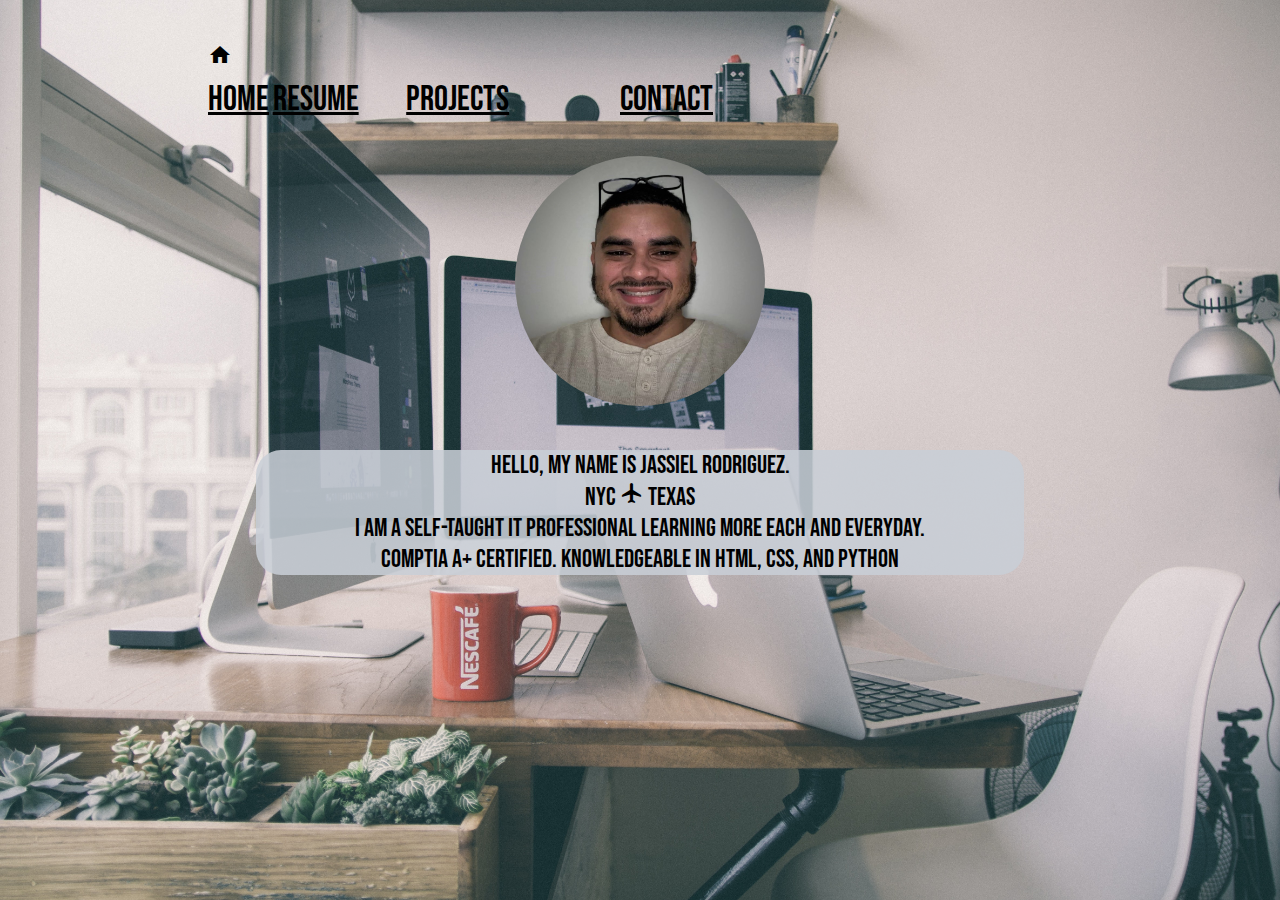
<file: index.html>
<!DOCTYPE html>
<html lang="en">
<head> <link rel="stylesheet" href="heropagestyle.css">
    <meta charset="UTF-8">
    <meta http-equiv="X-UA-Compatible" content="IE=edge">
    <meta name="viewport" content="width=device-width, initial-scale=1.0">
    <title>Jassiel Rodriguez Tech</title>
    <link href="https://fonts.googleapis.com/css2?family=Bebas+Neue&display=swap" rel="stylesheet">
    <link rel="stylesheet" href="https://fonts.googleapis.com/icon?family=Material+Icons">
</head>

<body>
    <ul class="navbar">
        <li> <a href= "index.html" ><i class="material-icons">home</i> Home</a></li>
        <li> <a href= "JRResume.html"><i class="material-icons">feed</i> Resume </a></li>
        <li> <a href= "JRProjects.html"><i class="material-icons">handyman</i> Projects </a></li>
        <li> <a href= "#"><i class="material-icons">connect_without_contact</i> Contact </a></li>
        </ul>

<div class="pic"> <img src="profilepic.jpg" alt="" width="250" height="250"></div>

<div class="about">Hello, My name is Jassiel Rodriguez.  <br>NYC <i class="material-icons">flight</i> Texas<br>  I am a self-taught IT professional learning more each and everyday.
     <br>
     Comptia A+ certified. Knowledgeable in HTML, CSS, and Python</div>
    
</body>
</html>
</file>
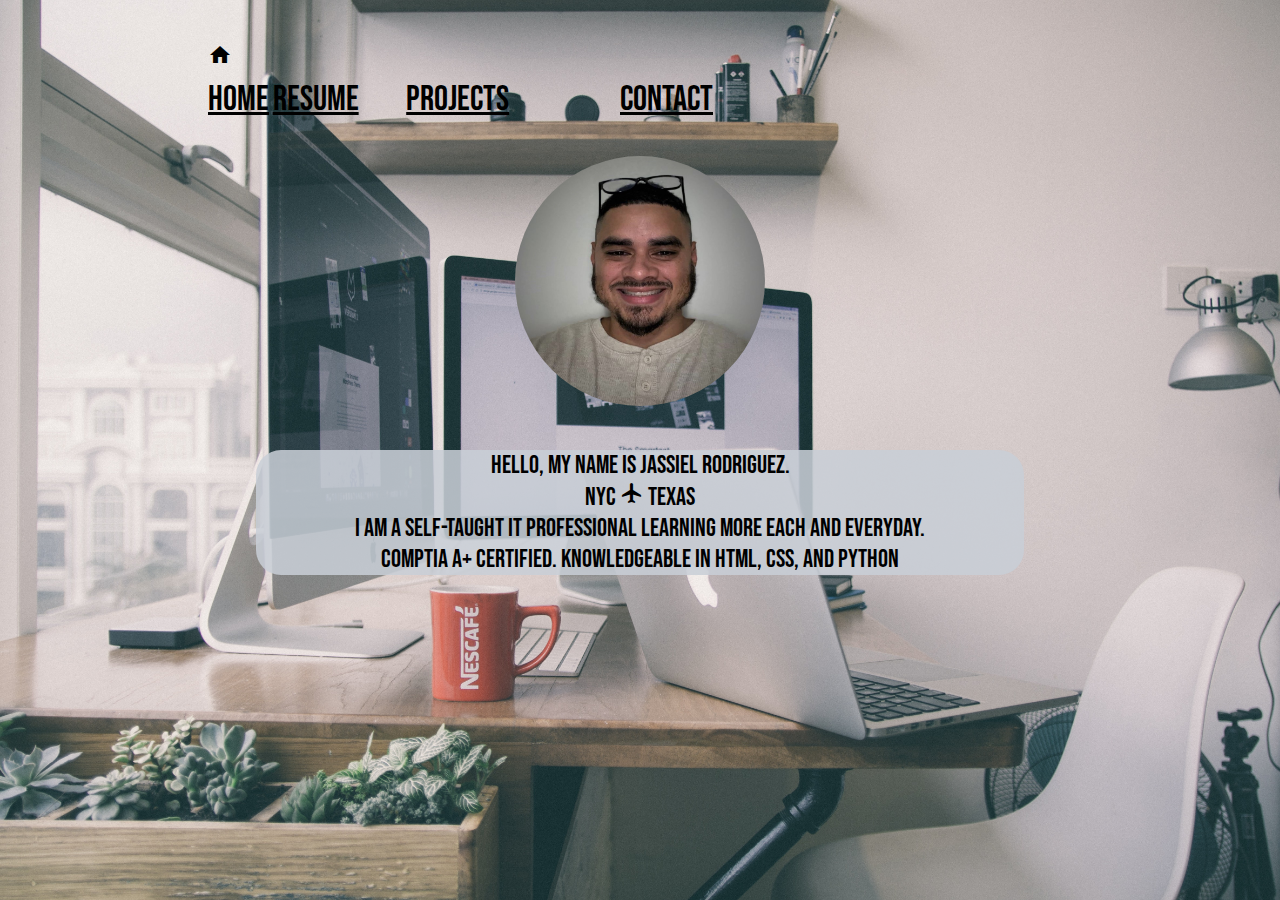
<file: Heropage.html>
<!DOCTYPE html>
<html lang="en">
<head> <link rel="stylesheet" href="heropagestyle.css">
    <meta charset="UTF-8">
    <meta http-equiv="X-UA-Compatible" content="IE=edge">
    <meta name="viewport" content="width=device-width, initial-scale=1.0">
    <title>Jassiel Rodriguez Tech</title>
    <link href="https://fonts.googleapis.com/css2?family=Bebas+Neue&display=swap" rel="stylesheet">
    <link rel="stylesheet" href="https://fonts.googleapis.com/icon?family=Material+Icons">
</head>

<body>
    <ul class="navbar">
        <li> <a href= "Heropage.html" ><i class="material-icons">home</i> Home</a></li>
        <li> <a href= "JRResume.html"><i class="material-icons">feed</i> Resume </a></li>
        <li> <a href= "JRProjects.html"><i class="material-icons">handyman</i> Projects </a></li>
        <li> <a href= "#"><i class="material-icons">connect_without_contact</i> Contact </a></li>
        </ul>

<div class="pic"> <img src="profilepic.jpg" alt="" width="250" height="250"></div>

<div class="about">Hello, My name is Jassiel Rodriguez.  <br>NYC <i class="material-icons">flight</i> Texas<br>  I am a self-taught IT professional learning more each and everyday.
     <br>
     Comptia A+ certified. Knowledgeable in HTML, CSS, and Python</div>
    
</body>
</html>
</file>
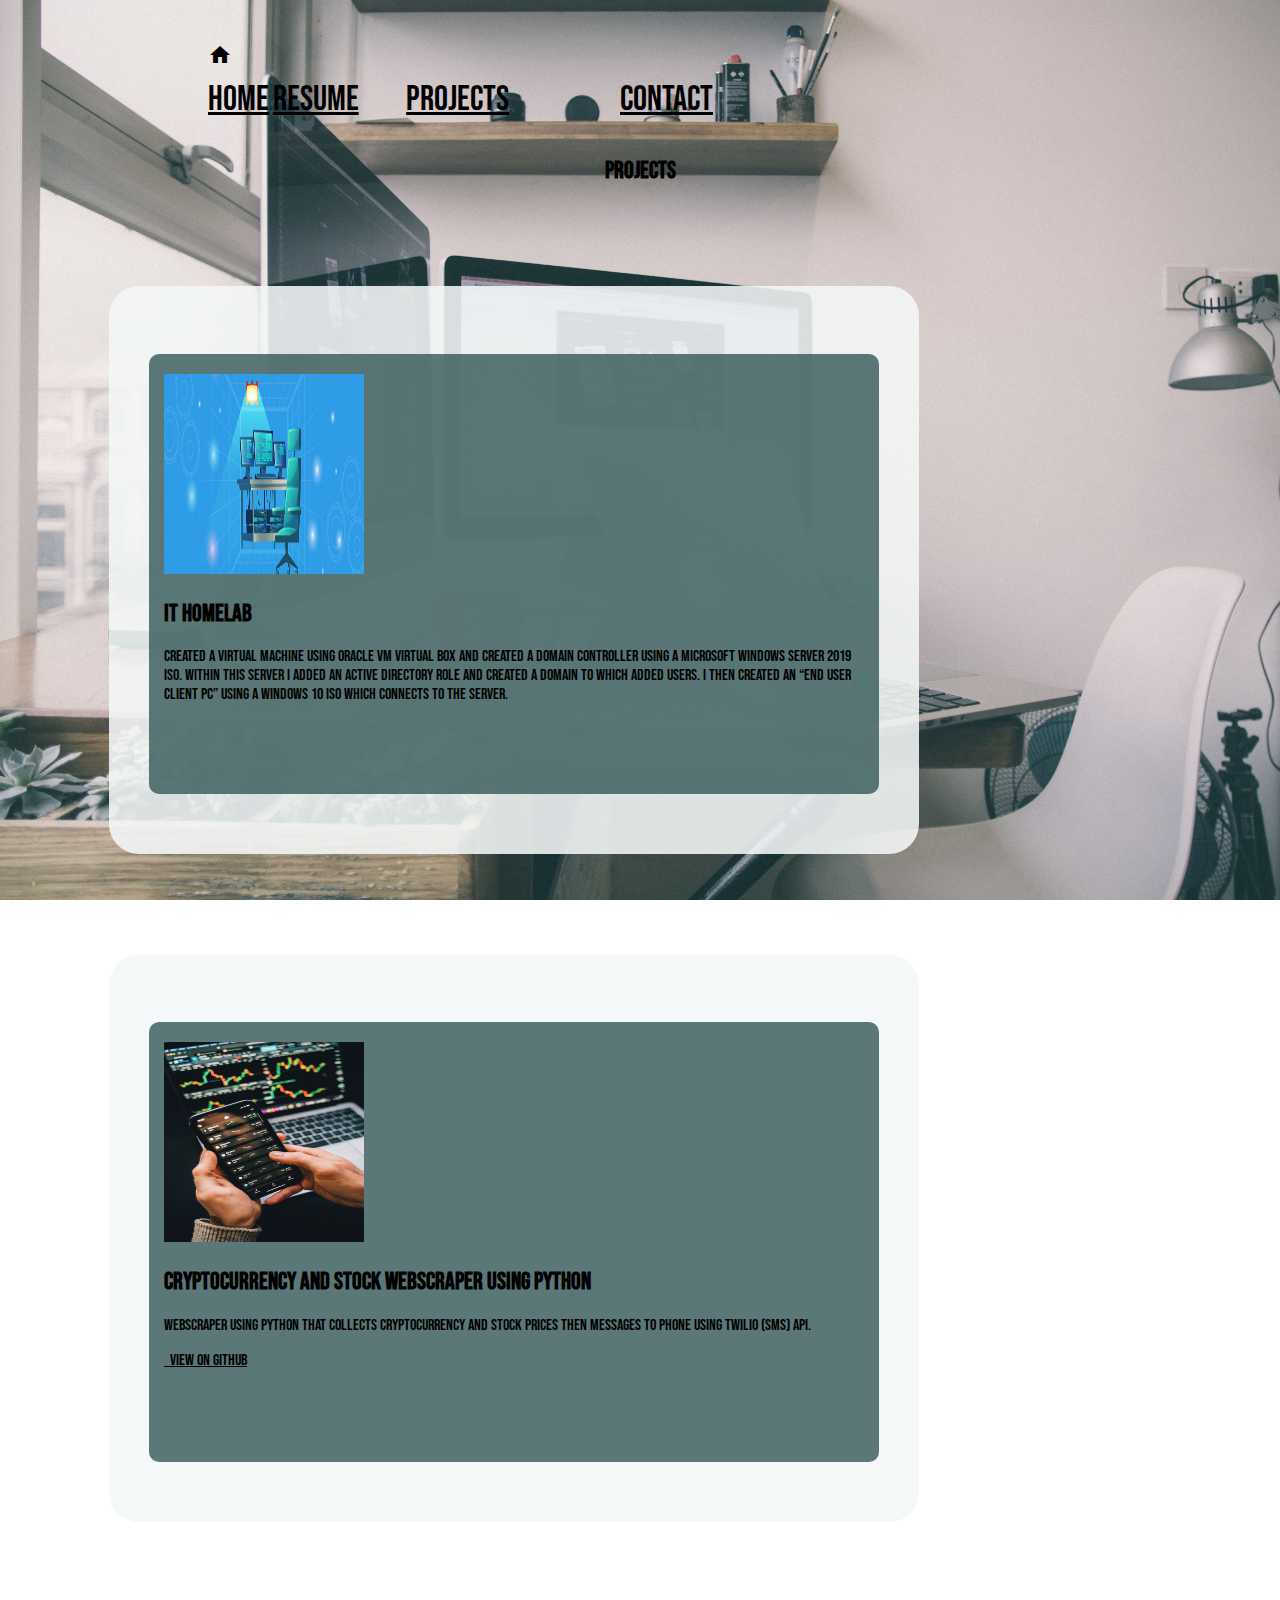
<file: JRProjects.html>
<!DOCTYPE html>
<html lang="en">
<head>
    <link rel="stylesheet" href="heropagestyle.css">
    <meta charset="UTF-8">
    <meta http-equiv="X-UA-Compatible" content="IE=edge">
    <meta name="viewport" content="width=device-width, initial-scale=1.0">
    <title>Document</title>
    <link href="https://fonts.googleapis.com/css2?family=Bebas+Neue&display=swap" rel="stylesheet">
    <link rel="stylesheet" href="https://fonts.googleapis.com/icon?family=Material+Icons">
</head>
<body>
    <ul class="navbar">
        <li> <a href= "index.html"><i class="material-icons">home</i> Home </a></li>
        <li> <a href= "JRResume.html"><i class="material-icons">feed</i> Resume </a></li>
        <li> <a href= "JRProjects.html"><i class="material-icons">handyman</i> Projects </a></li>
        <li> <a href= ""><i class="material-icons">connect_without_contact</i> Contact </a></li>
        </ul>  

<h1>Projects</h1> 

<div class="container">
    <div class="card">
        <div class="imgbx"
        <a href="github">
            <img src="homelab.jpg" width="200" height="200"</a>
            <h2>IT homelab</h2>  
           <P>Created a virtual machine using Oracle VM Virtual Box and created a domain controller using a 
            Microsoft Windows Server 2019 iso. Within this server I added an Active directory role and created a 
            domain to which added users. I then created an “end user client PC” using a Windows 10 iso which 
            connects to the server.</p>
            <div></div>
</div>
</div>
</div>

<div class="container">
    <div class="card">
        <div class="imgbx"
        <a href="github">
            <img src="crypto.jpg" width="200" height="200"</a>
            <h2>Cryptocurrency and stock webscraper using Python</h2>  
           <p> Webscraper using Python that collects cryptocurrency and stock prices then messages to phone using Twilio (SMS) API.</p>
            <a href= "github"><i class="fa fa-github"></i>&nbsp&nbspView on Github</a>
</div>
</div>
</div>



    
</body>
</html>
</file>
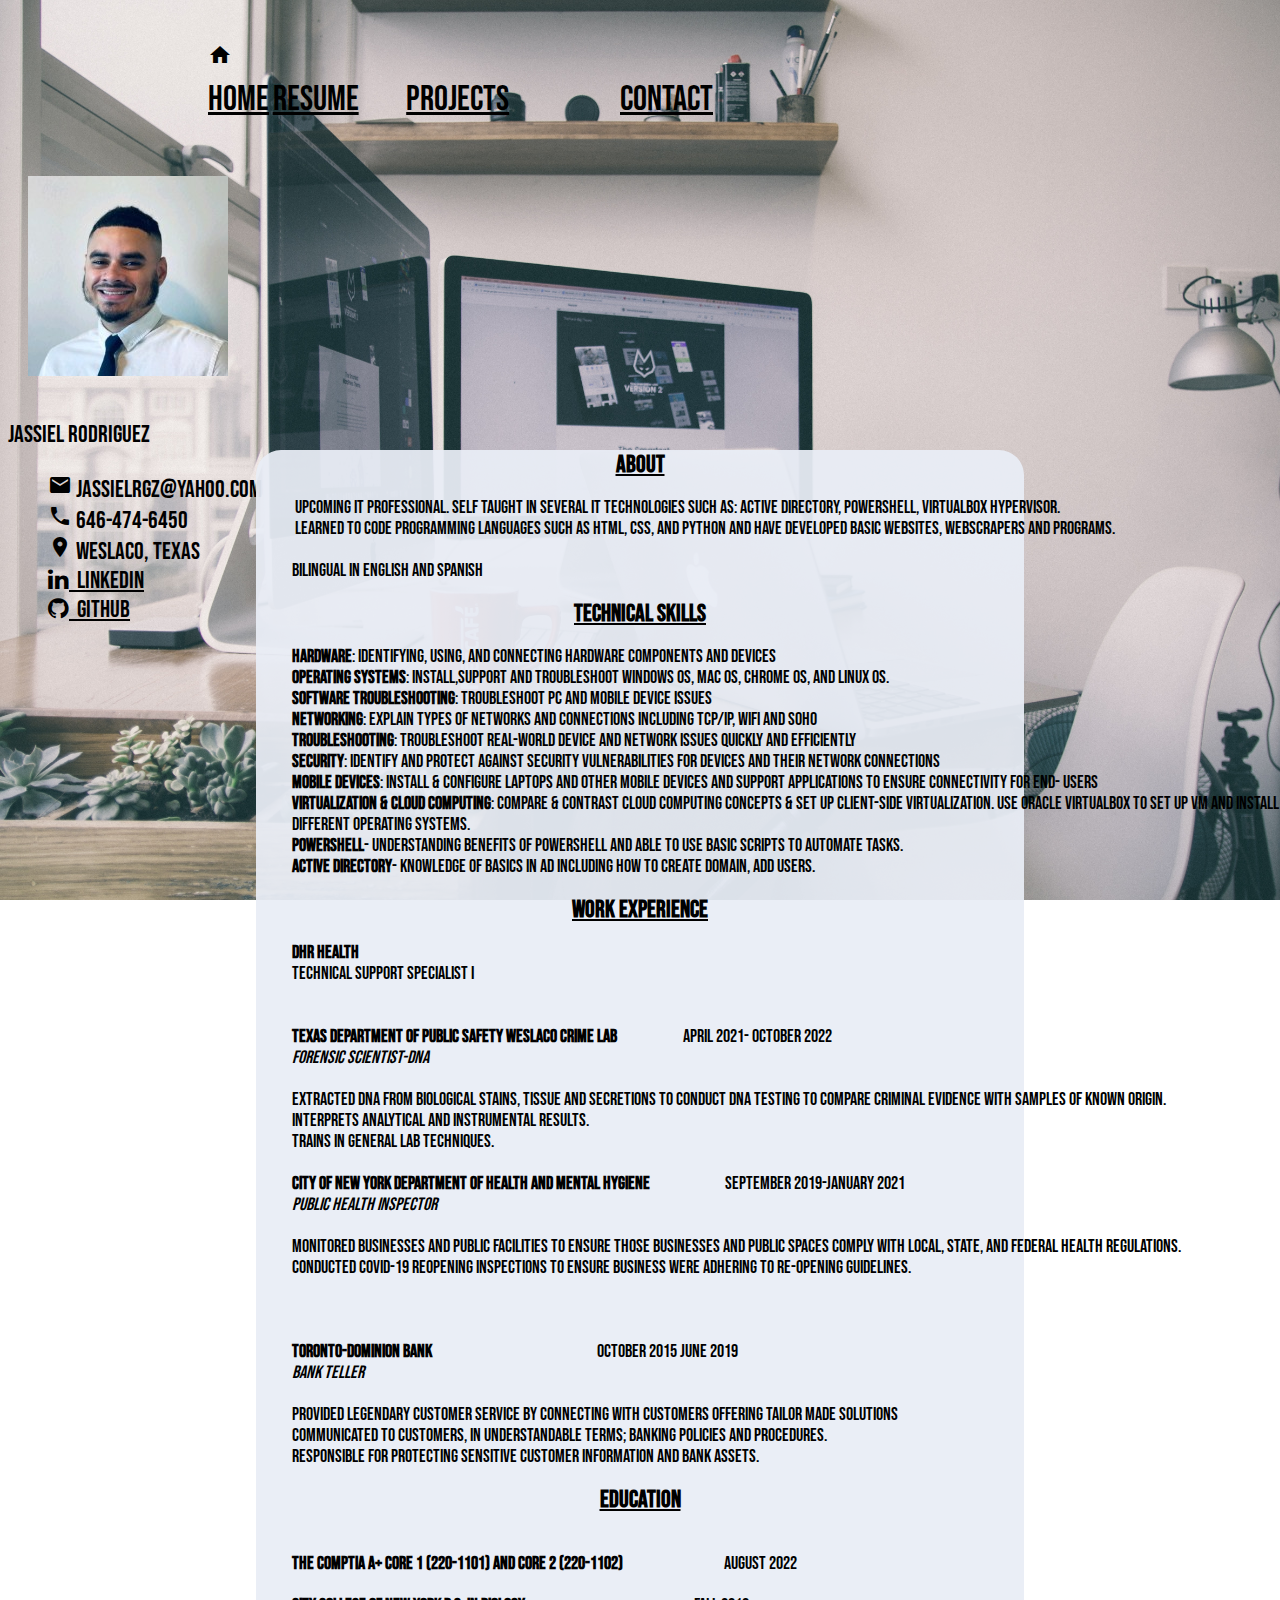
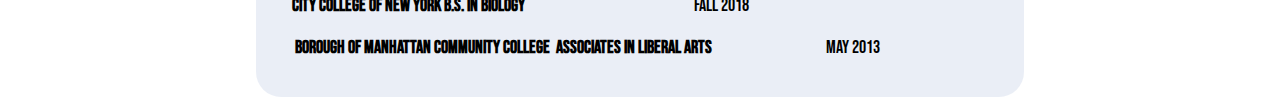
<file: JRResume.html>
<!DOCTYPE html>
<html lang="en">
<head>
    <link rel="stylesheet" href="heropagestyle.css">
    <meta charset="UTF-8">
    <meta http-equiv="X-UA-Compatible" content="IE=edge">
    <meta name="viewport" content="width=device-width, initial-scale=1.0">
    <title>Jassiel Rodriguez Resume</title>
    <link href="https://fonts.googleapis.com/css2?family=Bebas+Neue&display=swap" rel="stylesheet">
    <link rel="stylesheet" href="https://fonts.googleapis.com/icon?family=Material+Icons">
    <link rel="stylesheet" href="https://maxcdn.bootstrapcdn.com/font-awesome/4.4.0/css/font-awesome.min.css">
    
</head>
<body>
    <ul class="navbar">
        <li> <a href= "index.html"><i class="material-icons">home</i> Home </a></li>
        <li> <a href= "JRResume.html"><i class="material-icons">feed</i> Resume </a></li>
        <li> <a href= "JRProjects.html"><i class="material-icons">handyman</i> Projects </a></li>
        <li> <a href= "#"><i class="material-icons">connect_without_contact</i> Contact </a></li>
        </ul>   

        <div class="pic2"> <img src="profilepic2.jpg" alt="" width="200" height="200"></div>

        <div class="profile"> 
            <p>Jassiel Rodriguez</p>
            <ul class="rescontact">
                <li> <i class="material-icons">mail</i> Jassielrgz@yahoo.com </a></li>
                <li> <i class="material-icons">phone</i> 646-474-6450  </a></li>
                <li> <i class="material-icons">location_on</i> Weslaco, Texas </a></li>
                <li> <a href= "https://www.linkedin.com/in/jassielrodrigueztech/"><i class="fa fa-linkedin"></i>&nbsp&nbspLinkedin</a></li>
                <li> <a href= "https://github.com/JassielRGZ"><i class="fa fa-github"></i>&nbsp&nbspGithub</a></li>

                </ul>   
        </div>
           
        <div class="profile2"> 
            <H1><u>About</u></H1>
            <pre>
             Upcoming IT professional. Self taught in several IT technologies such as: Active Directory, Powershell, VirtualBox hypervisor. 
             Learned to code programming languages such as HTML, CSS, and Python and have developed basic websites, webscrapers and programs.<br> 
            Bilingual in English and Spanish</pre>

            <H1><u>Technical Skills</u></H1>
            <pre>
            <b>Hardware</b>: Identifying, using, and connecting hardware components and devices
            <b>Operating Systems</b>: Install,support and troubleshoot Windows OS, Mac OS, Chrome OS, and Linux OS.
            <b>Software Troubleshooting</b>: Troubleshoot PC and mobile device issues 
            <b>Networking</b>: Explain types of networks and connections including TCP/IP, WIFI and SOHO
            <b>Troubleshooting</b>: Troubleshoot real-world device and network issues quickly and efficiently
            <b>Security</b>: Identify and protect against security vulnerabilities for devices and their network connections
            <b>Mobile Devices</b>: Install & configure laptops and other mobile devices and support applications to ensure connectivity for end- users
            <b>Virtualization & Cloud Computing</b>: Compare & contrast cloud computing concepts & set up client-side virtualization. Use Oracle VirtualBox to set up VM and install 
            different operating systems.
            <b>Powershell</b>- Understanding benefits of Powershell and able to use basic scripts to automate tasks.
            <b>Active Directory</B>- Knowledge of basics in AD including how to create domain, add users.</pre> 

            <H1><u> WORK EXPERIENCE</u></H1>
            <pre>
            <b>DHR Health</b>
            Technical Support Specialist I
            

            <b>Texas Department of Public Safety Weslaco Crime Lab</b>                      April 2021- October 2022
            <i>Forensic Scientist-DNA</i><br> 						                                                             
            Extracted DNA from biological stains, tissue and secretions to conduct DNA testing to compare criminal evidence with samples of known origin.
            Interprets analytical and instrumental results.
            Trains in general lab techniques.

            <b>City Of New York Department of Health and Mental Hygiene</b>                         September 2019-January 2021
            <i>Public Health Inspector</i><br> 
            Monitored businesses and public facilities to ensure those businesses and public spaces comply with local, state, and federal health regulations.
            Conducted Covid-19 reopening inspections to ensure business were adhering to re-opening guidelines.



            <b>Toronto-Dominion Bank</b>                                                       October 2015 June 2019 
            <i>Bank Teller</i><br> 
            Provided legendary customer service by connecting with customers offering tailor made solutions
            Communicated to customers, in understandable terms; banking policies and procedures.
            Responsible for protecting sensitive customer information and bank assets.</pre>

         

            <h1><u>Education</u></h1> 
            <pre> 
            <b>The CompTIA A+ Core 1 (220-1101) and Core 2 (220-1102)</b> 				    August 2022<br>
            <b>City College Of New York B.S. in Biology</b> 			 			          Fall 2018<br>
            <b> Borough of Manhattan Community College  Associates in Liberal Arts</b> 	    	                      May 2013
            </pre>
            

        
        
        </div>

            


       
        
        
        
</body>
</html>
</file>
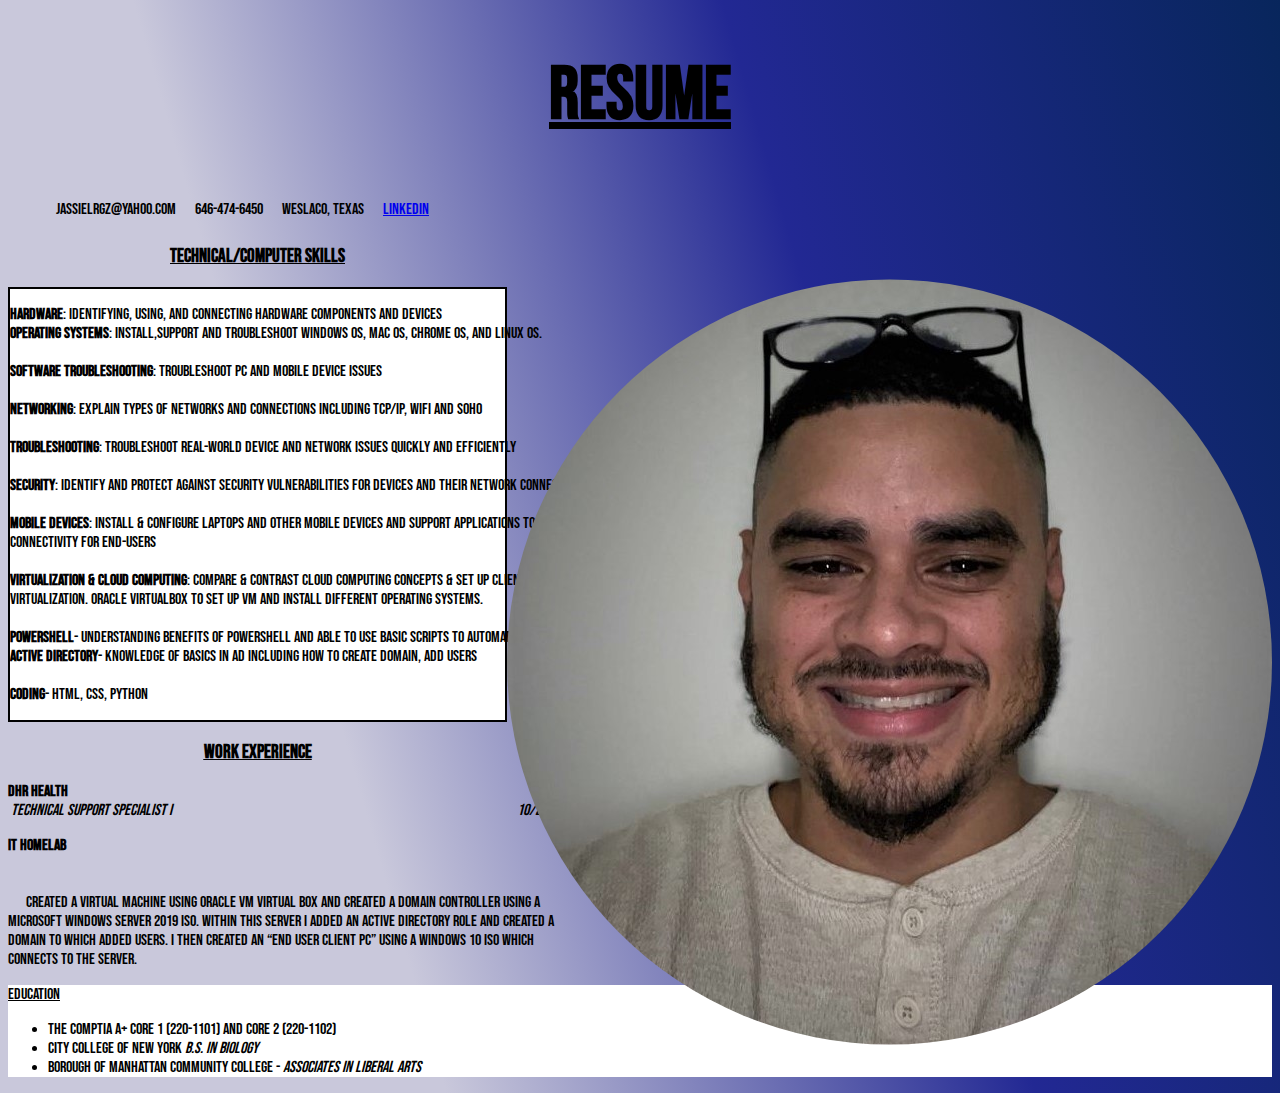
<file: Landingpage.html>
<!DOCTYPE html>
<html lang="en">
<head>
    <link rel="stylesheet" href="landingpage.css">
  <meta charset="UTF-8">
  <meta http-equiv="X-UA-Compatible" content="IE=edge">
  <meta name="viewport" content="width=device-width, initial-scale=1.0">
  <title>Jassiel Rodriguez Resume</title>
  <link href="https://fonts.googleapis.com/css2?family=Bebas+Neue&display=swap" rel="stylesheet">
</head>
<body>
 
<h1>Resume</h1>
<nav><ul class="horizontal-list">  
<li><i class="fa fa-cloud"></i> Jassielrgz@yahoo.com</li>   
<li>646-474-6450</li>   
<li>Weslaco, Texas</li>   
<li><a href="linkedin.com/in/jassielrodrigueztech">LinkedIn</a></li>
  </ul></nav>

 <div class="img"> <img src="profilepic.jpg" alt="A handsome young man"></div> 

<h3 class="skills">Technical/Computer Skills</h3>

 <div class="techskills"><pre><b>Hardware</b>: Identifying, using, and connecting hardware components and devices
<b>Operating Systems</b>: Install,support and troubleshoot Windows OS, Mac OS, Chrome OS, and Linux OS.</br>
<b>Software Troubleshooting</b>: Troubleshoot PC and mobile device issues</br>
<b>Networking</b>: Explain types of networks and connections including TCP/IP, WIFI and SOHO</br>
<b>Troubleshooting</b>: Troubleshoot real-world device and network issues quickly and efficiently</br>
<b>Security</b>: Identify and protect against security vulnerabilities for devices and their network connections</br>
<b>Mobile Devices</b>: Install & configure laptops and other mobile devices and support applications to ensure 
connectivity for end-users</br>
<b>Virtualization & Cloud Computing</b>: Compare & contrast cloud computing concepts & set up client-side
virtualization. Oracle VirtualBox to set up VM and install different operating systems.</br>
<b>Powershell</b>- Understanding benefits of Powershell and able to use basic scripts to automate tasks.
<b>Active Directory</b>- Knowledge of basics in AD including how to create domain, add users</br>
<b>Coding</b>- HTML, CSS, Python
</pre></div>
  
  
  
   <h3><u> Work experience</u></h3>
  
  <pre><b>DHR HEALTH</b></br> <i>Technical Support Specialist I                                                                                                                   10/2022-Currently</i></pre>
  
  <pre><b>IT Homelab</b>
    <br>
      Created a virtual machine using Oracle VM Virtual Box and created a domain controller using a 
Microsoft Windows Server 2019 iso. Within this server I added an Active directory role and created a 
domain to which added users. I then created an “end user client PC” using a Windows 10 iso which 
connects to the server.</pre>
  
 <div class="education"><u>Education</u>
  <ul>
  <li>The CompTIA A+ Core 1 (220-1101) and Core 2 (220-1102)</li>
  <li>City College Of New York <i> B.S. in Biology</i> </li>
  <li>Borough of Manhattan Community College - <i>Associates in Liberal Arts</i> </li>
</ul></div>

</body>
</html>
</file>
<file: heropagestyle.css>
body{
   background-image: url('nicebg.jpg'); background-size: cover;
   background-attachment: fixed;
   
  }

.navbar{font-size: 35px;
        display: flex;
        justify-content: space-between;
        align-items: center;
        padding : 0 100px 0 200px;
      }
*{font-family: bebas neue;
list-style-type: none;
}

.nav a:hover {
    background-color: hsla(214, 89%, 37%, 0.863);}

.pic{
    display: flex;
    justify-content: center;
    align-items: center;
    clip-path: circle();
  }

  a {
    box-shadow: inset 0 0 0 0 #204857;
    color: #000000;
    margin: 0 -.25rem;
    padding: 0 .25rem;
    transition: color .3s ease-in-out, box-shadow .3s ease-in-out;
  }
  a:hover {
    box-shadow: inset 100px 0 0 0 #164050;
    color: white;
  }

.material-icons{ font-size: 48px; }

.about{ font-size: 25px;
    text-align: center;
    position: absolute;
    display: inline-block;
    left: 20%;
    right: 20%;
    top: 50%;
    background-color: #c8ced6dc;
    margin: auto ;
    border-radius: 25px;
}

.pic2{ 
    display: flex;
    justify-content: flex-start; 
    border-radius: 50%; 
    padding: 20px;}

.profile {font-size: x-large;}
.profile2 {font-size: large;
    border-width: thick;
    text-align:left ;
    position: absolute;
    display: inline-block;
    left: 20%;
    right: 20%;
    top: 50%;
    background-color: #e9edf5ef;
    margin: auto;
    border-radius: 25px;
    ;}

.profile3 {font-size: x-large;
        text-align: center;            
        left: 20%;
        right: 20%;
        top: 50%;
        background-color: #c8d0dbcc;
        margin: auto;
        border-radius: 25px;}

h1{ font-size: x-large;
   text-align: center; 
    left: 20%;
    right: 20%;
    top: 50%;
    margin: auto;
    border-radius: 25px;}



.container {
    margin-top: 5%;
    
    width: 750px;
    display: flex;
    justify-content: center;
    align-items: center;
    flex-wrap: wrap;
    padding: 30px;
    background-color: rgba(244, 247, 247, 0.877);
    border-radius: 30px;
    margin: 8%;
    left: 50%;
    
}

.container .card {
    width: 700px; 
    position: relative; 
    height: 400px; 
    background-color: rgba(62, 95, 95, 0.842);
    margin: 30px 10px;
    padding: 20px 15px;
    display: flex; 
    flex-direction: column;
    margin-top: 5%;
    border-radius: 10px}

.imgbx{width:100%;
        height:550px;
        object-fit:cover;
        object-position:50% 50%;}
</file>
<file: landingpage.css>
body {background: rgb(8,38,92);
  background: linear-gradient(254deg, rgba(8,38,92,1) 0%, rgba(34,40,147,1) 35%, rgba(201,200,219,1) 72%);}

h1, p, h2, h3, h4, h5, h6{
    display: flex;
  flex-direction: column;
  justify-content: center;
  text-align: center;font-weight: bold; text-decoration: underline
    }

  h1{font-size: 75px;}

  *{font-family: 'Bebas Neue', cursive;
 }
  
.horizontal-list li {
    display:inline-block; 
    padding: 8px; 
    justify-content: space-between
  } 
  
.skills{display: flex; margin-left: auto;
        margin-right: auto;}

.img {
  clip-path: circle();
  float:right; 
  height: auto;
 ;
} 

.techskills{ display: flex;
  background-color: rgb(255, 255, 255);
border: 2px solid black;} 

.education{background-color: rgb(255, 255, 255)}
</file>
